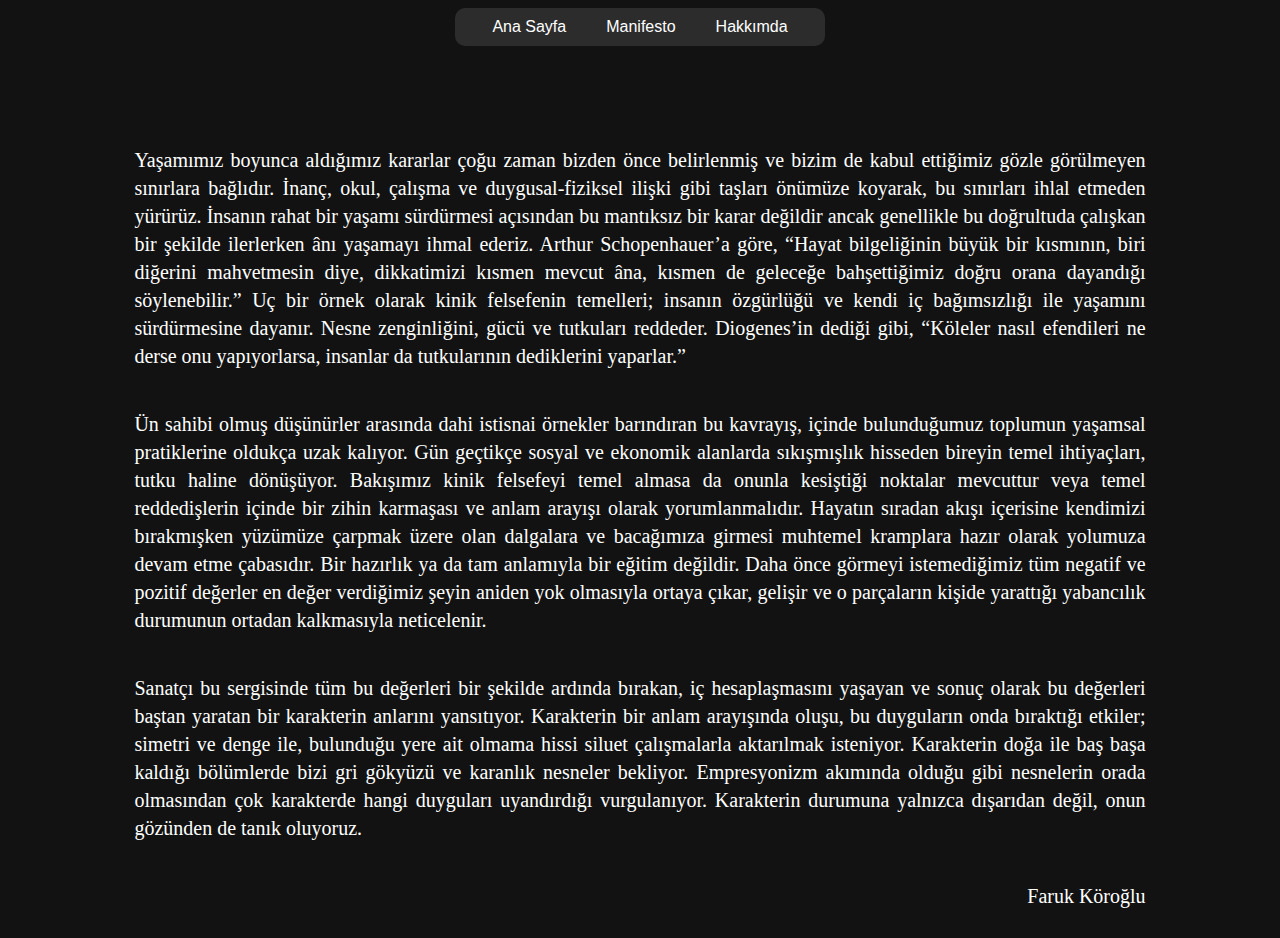
<file: manifesto.html>
<!DOCTYPE html>
<html lang="en">
<head>
  <meta charset="UTF-8">
  <meta http-equiv="X-UA-Compatible" content="IE=edge">
  <meta name="viewport" content="width=device-width, initial-scale=1.0">
  <link rel="stylesheet" href="style.css">
  <title>Document</title>
</head>
<body>
  <div class="nav-div">
    <nav>
      <ul>
        <li><a href="./index.html">Ana Sayfa</a></li>
        <li><a href="./manifesto.html">Manifesto</a></li>
        <li><a href="./hakkimda.html">Hakkımda</a></li>
      </ul>
    </nav> 
    
  </div>
  <article>
    <p>
      Yaşamımız boyunca aldığımız kararlar çoğu zaman bizden önce belirlenmiş ve bizim de kabul ettiğimiz gözle görülmeyen sınırlara bağlıdır. İnanç, okul, çalışma ve duygusal-fiziksel ilişki gibi taşları önümüze koyarak, bu sınırları ihlal etmeden yürürüz. İnsanın rahat bir yaşamı sürdürmesi açısından bu mantıksız bir karar değildir ancak genellikle bu doğrultuda çalışkan bir şekilde ilerlerken ânı yaşamayı ihmal ederiz. Arthur Schopenhauer’a göre, “Hayat bilgeliğinin büyük bir kısmının, biri diğerini mahvetmesin diye, dikkatimizi kısmen mevcut âna, kısmen de geleceğe bahşettiğimiz doğru orana dayandığı söylenebilir.” Uç bir örnek olarak kinik felsefenin temelleri; insanın özgürlüğü ve kendi iç bağımsızlığı ile yaşamını sürdürmesine dayanır. Nesne zenginliğini, gücü ve tutkuları reddeder. Diogenes’in dediği gibi, “Köleler nasıl efendileri ne derse onu yapıyorlarsa, insanlar da tutkularının dediklerini yaparlar.” 
    </p>
    <p>
      Ün sahibi olmuş düşünürler arasında dahi istisnai örnekler barındıran bu kavrayış, içinde bulunduğumuz toplumun yaşamsal pratiklerine oldukça uzak kalıyor. Gün geçtikçe sosyal ve ekonomik alanlarda sıkışmışlık hisseden bireyin temel ihtiyaçları, tutku haline dönüşüyor. Bakışımız kinik felsefeyi temel almasa da onunla kesiştiği noktalar mevcuttur veya temel reddedişlerin içinde bir zihin karmaşası ve anlam arayışı olarak yorumlanmalıdır. Hayatın sıradan akışı içerisine kendimizi bırakmışken yüzümüze çarpmak üzere olan dalgalara ve bacağımıza girmesi muhtemel kramplara hazır olarak yolumuza devam etme çabasıdır. Bir hazırlık ya da tam anlamıyla bir eğitim değildir. Daha önce görmeyi istemediğimiz tüm negatif ve pozitif değerler en değer verdiğimiz şeyin aniden yok olmasıyla ortaya çıkar, gelişir ve o parçaların kişide yarattığı yabancılık durumunun ortadan kalkmasıyla neticelenir.
    </p>
    <p>
      Sanatçı bu sergisinde tüm bu değerleri bir şekilde ardında bırakan, iç hesaplaşmasını yaşayan ve sonuç olarak bu değerleri baştan yaratan bir karakterin anlarını yansıtıyor. Karakterin bir anlam arayışında oluşu, bu duyguların onda bıraktığı etkiler; simetri ve denge ile, bulunduğu yere ait olmama hissi siluet çalışmalarla aktarılmak isteniyor. Karakterin doğa ile baş başa kaldığı bölümlerde bizi gri gökyüzü ve karanlık nesneler bekliyor. Empresyonizm akımında olduğu gibi nesnelerin orada olmasından çok karakterde hangi duyguları uyandırdığı vurgulanıyor. Karakterin durumuna yalnızca dışarıdan değil, onun gözünden de tanık oluyoruz.
    </p>
    <p class="name-surname">
      Faruk Köroğlu
    </p>
  </article>
  
  
</body>
</html>
</file>
<file: style.css>
html {
  scrollbar-color: white;

}

body {
  background-color:#121212;
  color: #fff;
  box-sizing: border-box;
  
}

/* NAVBAR İÇİN */
.nav-div{
  display: flex;
  justify-content: center;
}

nav {
  background-color: #2c2c2c;
  border-radius: 10px;
  width: 370px;
}
nav ul {
  list-style-type: none;
  margin: 0;
  padding: 0;
  display: flex;
  justify-content: center;
  align-items: center;
}
nav ul li {
  display: inline-block;
}
nav ul li a {
  color: #fff;
  text-decoration: none;
  padding: 10px 20px;
  display: block;
  font-family: Verdana, Geneva, Tahoma, sans-serif;
}
nav ul li a:hover {
  background-color: #555;
}

/* İNDEX.HTML İÇİN */
h1 {
  font-family: Italianno, sans-serif;
  margin-top: 100px;
  text-align: center;
  font-size: 120px;
  font-weight: 200;
}

.images-div {
  display: flex;
  flex-wrap: wrap;
  gap: 40px;
  justify-content: center;
  
}

.images-div img {
  object-fit:cover;
  width: 400px;
  height: 400px;
  border-radius: 5px;
  border: 1px solid gray;
}

.image-div img:hover {
  outline: 2px solid white;
  border-radius: 5px;
  cursor: pointer;
}

/* BÜYÜK RESİM KISMI İÇİN */
.modal-container {
  display: none;
  background-color: rgba(0, 0, 0, 0.9);
  position: fixed;
  top: 0;
  left: 0;
  /* border: 1px solid red; */
  width: 100vw;
  height: 100vh;
  justify-content: center;
  align-items: center;
}


.large {
  display: none;
  flex-direction: column;
  position: fixed;
}

.large-img {
  width: 1200px;
  height: 800px;
  object-fit:cover;
  outline: 1px solid white;
  border-radius: 5px;
}

.large2 {
  display: none;
  flex-direction: column;
  position: fixed;
}

.large-img2 {
  width: 600px;
  height: 800px;
  object-fit:cover;
  outline: 1px solid white;
  border-radius: 5px;
}

.close {
  position: relative;
  left: 50px;
  bottom: 10px;
  display: flex;
  width: 40px;
  height: 40px;
  font-size: 40px;
  justify-content: center;
  align-items: center;
  align-self: flex-end;
}

.close:hover {
  cursor: pointer;
}

/* MANİFESTO İÇİN */
article {
  display: flex;
  flex-direction: column;
  /* justify-content: center; */
  align-items: center;
  margin-top: 80px;
  /* padding-right: 10%;
  padding-left: 10%; */
  /* border: 1px solid red; */
  font-size: 20px;
  
}

article p {
  /* border:1px solid blue; */
  width: 80%;
  text-align: justify;
  line-height: 1.4;
}

.name-surname {
  text-align: right;
}

@media screen and (max-width: 1400px) {
  .large-img {
    width: 900px;
    height: 600px;
    object-fit:cover;
    outline: 1px solid white;
    border-radius: 5px;
  }

  .large-img2 {
    width: 480px;
    height: 640px;
    object-fit:cover;
    outline: 1px solid white;
    border-radius: 5px;
  }
  
}

@media screen and (max-width: 1200px) {
  .large-img {
    width: 675px;
    height: 450px;
    object-fit:cover;
    outline: 1px solid white;
    border-radius: 5px;
  }

  .large-img2 {
    width: 384px;
    height: 512px;
    object-fit:cover;
    outline: 1px solid white;
    border-radius: 5px;
  }
}

@media screen and (max-width: 950px) {
  h1 {
    margin-top: 100px;
    text-align: center;
    font-size: 80px;
  }

  .large-img {
    width: 450px;
    height: 300px;
    object-fit:cover;
    outline: 1px solid white;
    border-radius: 5px;
  }

  .large-img2 {
    width: 309px;
    height: 412px;
    object-fit:cover;
    outline: 1px solid white;
    border-radius: 5px;
  }
}

@media screen and (max-width: 700px) {
  article p {
    /* border:1px solid blue; */
    width: 90%;
    text-align: justify;
    line-height: 1.4;
    font-size: medium;
  }
  h1 {
    margin-top: 100px;
    text-align: center;
    font-size: 50px;
  }
  .images-div img {
    object-fit:cover;
    width: 250px;
    height: 250px;
    border-radius: 5px;
    border: 1px solid gray;
  }
  .close {
    position: relative;
    left: 10px;
    bottom: 10px;
    display: flex;
    width: 40px;
    height: 40px;
    font-size: 40px;
    justify-content: center;
    align-items: center;
    align-self: flex-end;
  }

  .large-img {
    width: 360px;
    height: 240px;
    object-fit:cover;
    outline: 1px solid white;
    border-radius: 5px;
  }

  .large-img2 {
    width: 246px;
    height: 328px;
    object-fit:cover;
    outline: 1px solid white;
    border-radius: 5px;
  }

}

@media screen and (max-width: 440px) {
  .images-div img {
    object-fit:cover;
    width: 200px;
    height: 200px;
    border-radius: 5px;
    border: 1px solid gray;
  }
  .close {
    position: relative;
    left: 10px;
    bottom: 10px;
    display: flex;
    width: 30px;
    height: 30px;
    font-size: 40px;
    justify-content: center;
    align-items: center;
    align-self: flex-end;
  }

  .large-img {
    width: 300px;
    height: 200px;
    object-fit:cover;
    outline: 1px solid white;
    border-radius: 5px;
  }

  .large-img2 {
    width: 216px;
    height: 288px;
    object-fit:cover;
    outline: 1px solid white;
    border-radius: 5px;
  }

}
</file>
